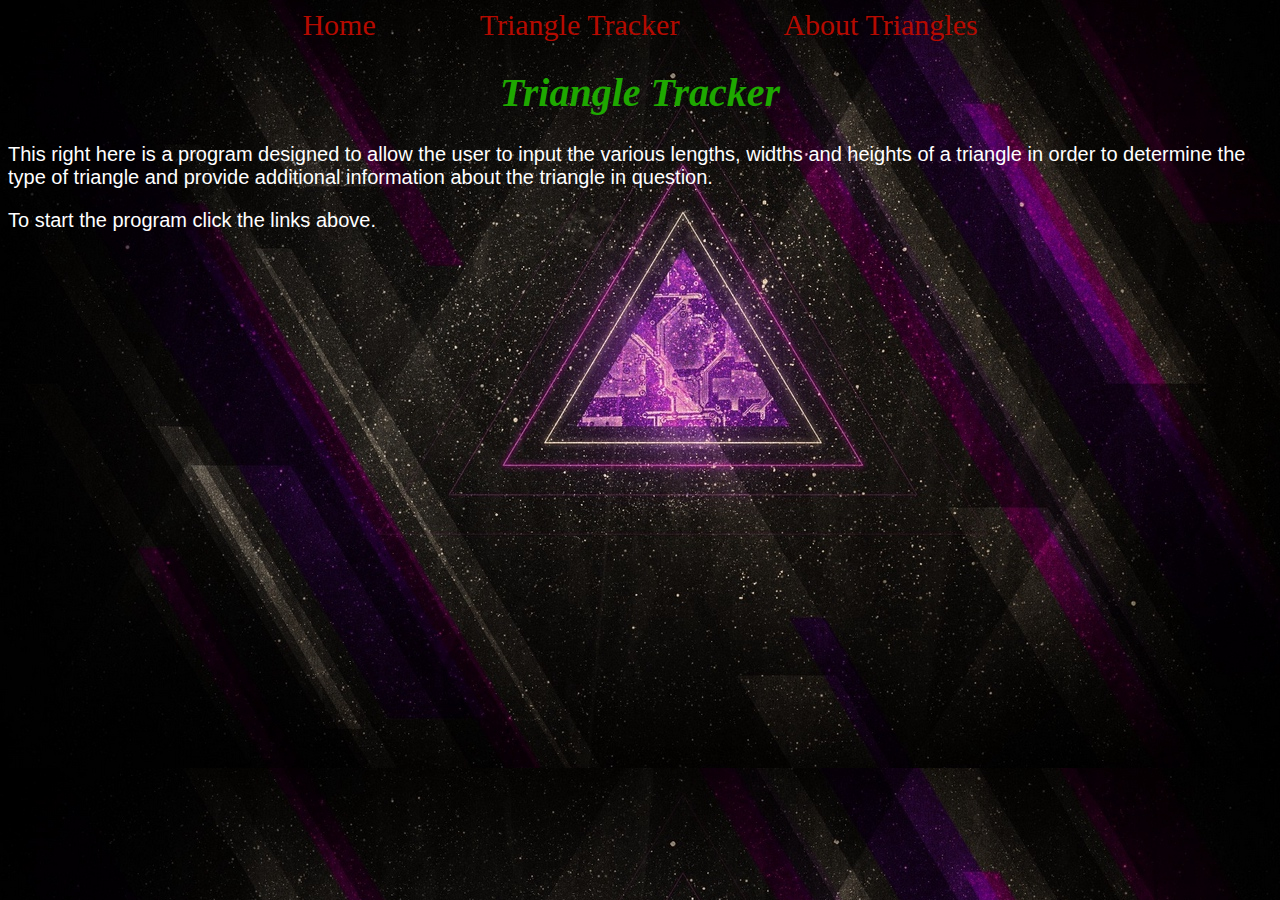
<file: index.html>
<!DOCTYPE html>
<html>
  <head>
    <title>HOME</title>
    <link rel="stylesheet" href="css/styles.css" type="text/css"/>
  </head>
  <body>
    <div class = "background1">
      <body background = "images/tria.jpg">
    </div>
    <div class = "references">
      <a href="index.html">Home</a>
      <a href="triangle-tracker.html">Triangle Tracker</a>
      <a href="about.html">About Triangles</a>
    </div>
    <h1>Triangle Tracker</h1>
      <p>This right here is a program designed to allow the user to input the various lengths, widths and heights of a triangle in order to determine the type of triangle and provide additional information about the triangle in question.</p>
      <p>To start the program click the links above.</p>
  </body>
</html>
</file>
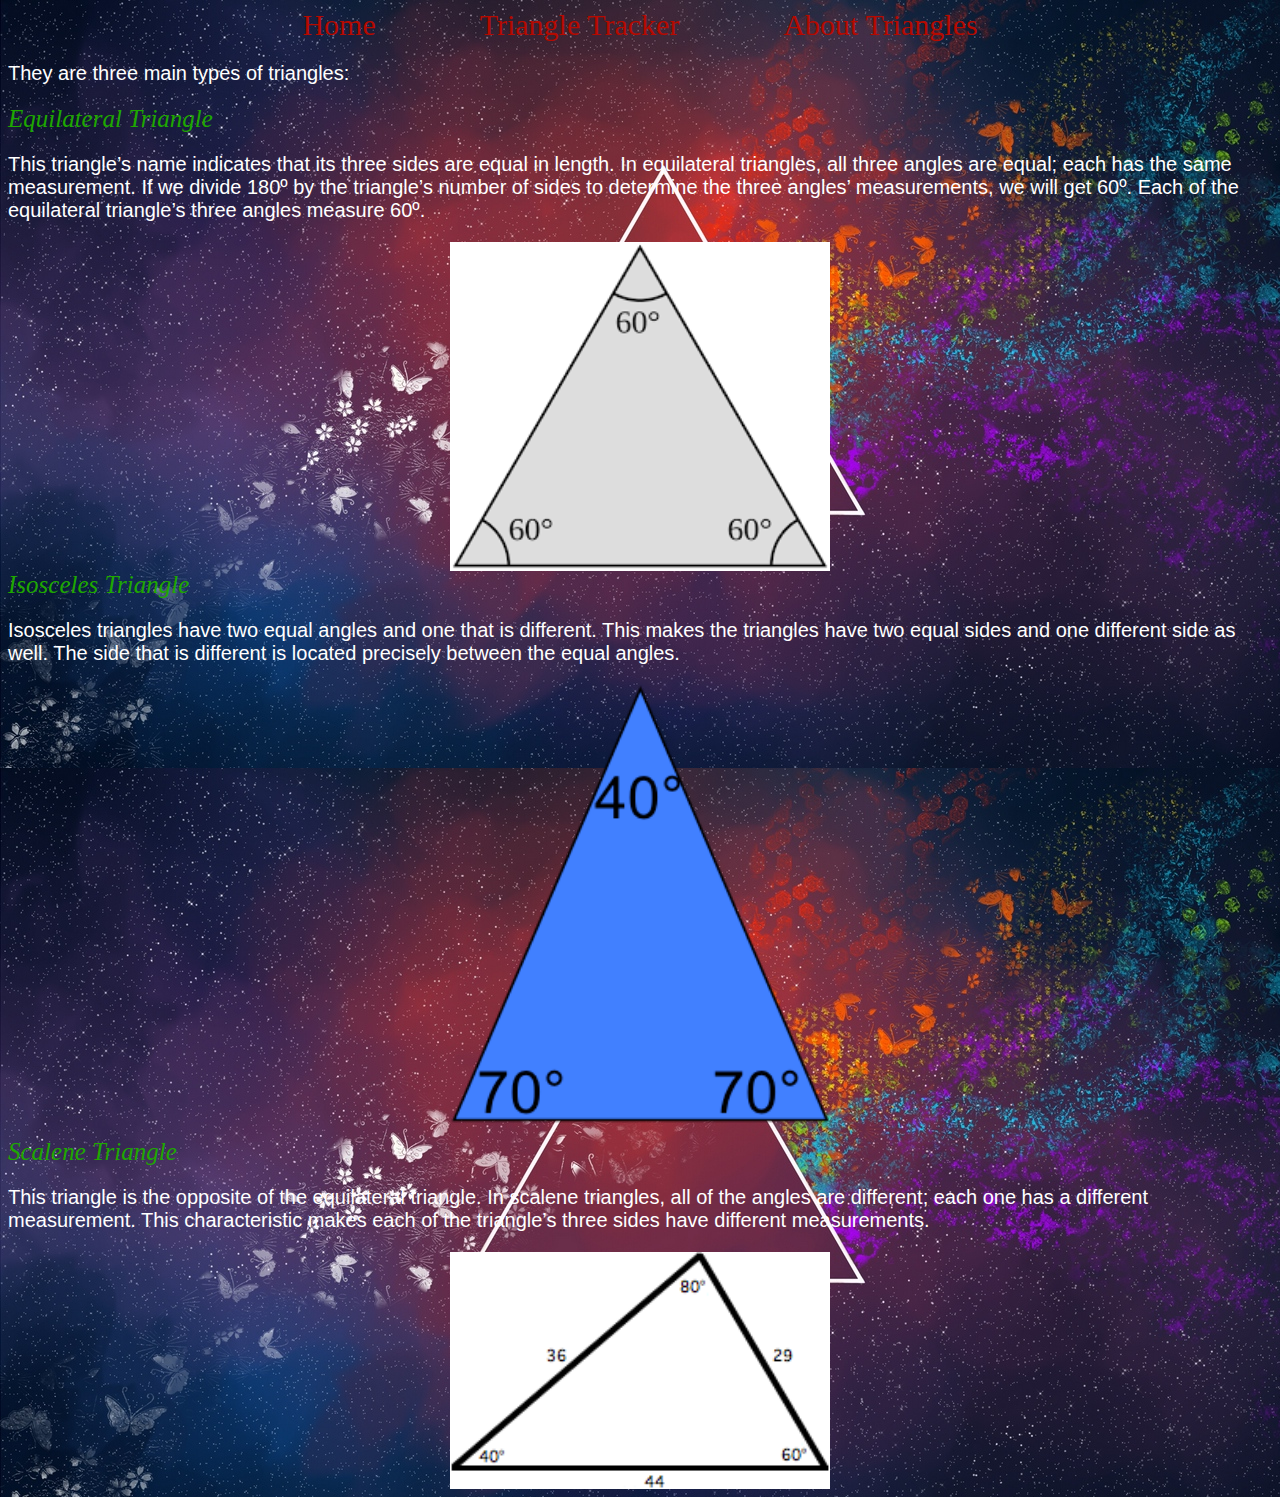
<file: about.html>
<!DOCTYPE html>
<html>
  <head>
    <title>Types of Triangles</title>
    <link rel="stylesheet" href="css/styles.css" type="text/css"/>
  </head>
  <body>
    <div class = "background2">
      <body background = "images/trian.jpg">
    </div>
    <div class = "references">
      <a href="index.html">Home</a>
      <a href="triangle-tracker.html">Triangle Tracker</a>
      <a href="about.html">About Triangles</a>
    </div>
    <div class = "description">
      <div class = "types">
        <p>They are three main types of triangles:</p>
          <div class = "list">
            <li>Equilateral Triangle</li>
          </div>
              <p>This triangle’s name indicates that its three sides are equal in length. In equilateral triangles, all three angles are equal; each has the same measurement. If we divide 180º by the triangle’s number of sides to determine the three angles’ measurements, we will get 60º.  Each of the equilateral triangle’s three angles measure 60º.</p>
                <div class = "image">
                  <img src = "images/equi.png">
                </div>
          <div class = "list">
            <li>Isosceles Triangle</li>
          </div>
              <p>Isosceles triangles have two equal angles and one that is different. This makes the triangles have two equal sides and one different side as well. The side that is different is located precisely between the equal angles.</p>
                <div class = "image">
                  <img src="images/isos.png">
                </div>
          <div class = "list">
            <li>Scalene Triangle</li>
          </div>
               <p>This triangle is the opposite of the equilateral triangle. In scalene triangles, all of the angles are different; each one has a different measurement. This characteristic makes each of the triangle’s three sides have different measurements.</p>
                <div class = "image">
                  <img src="images/scal.gif">
                </div>
  </body>
</html>
</file>
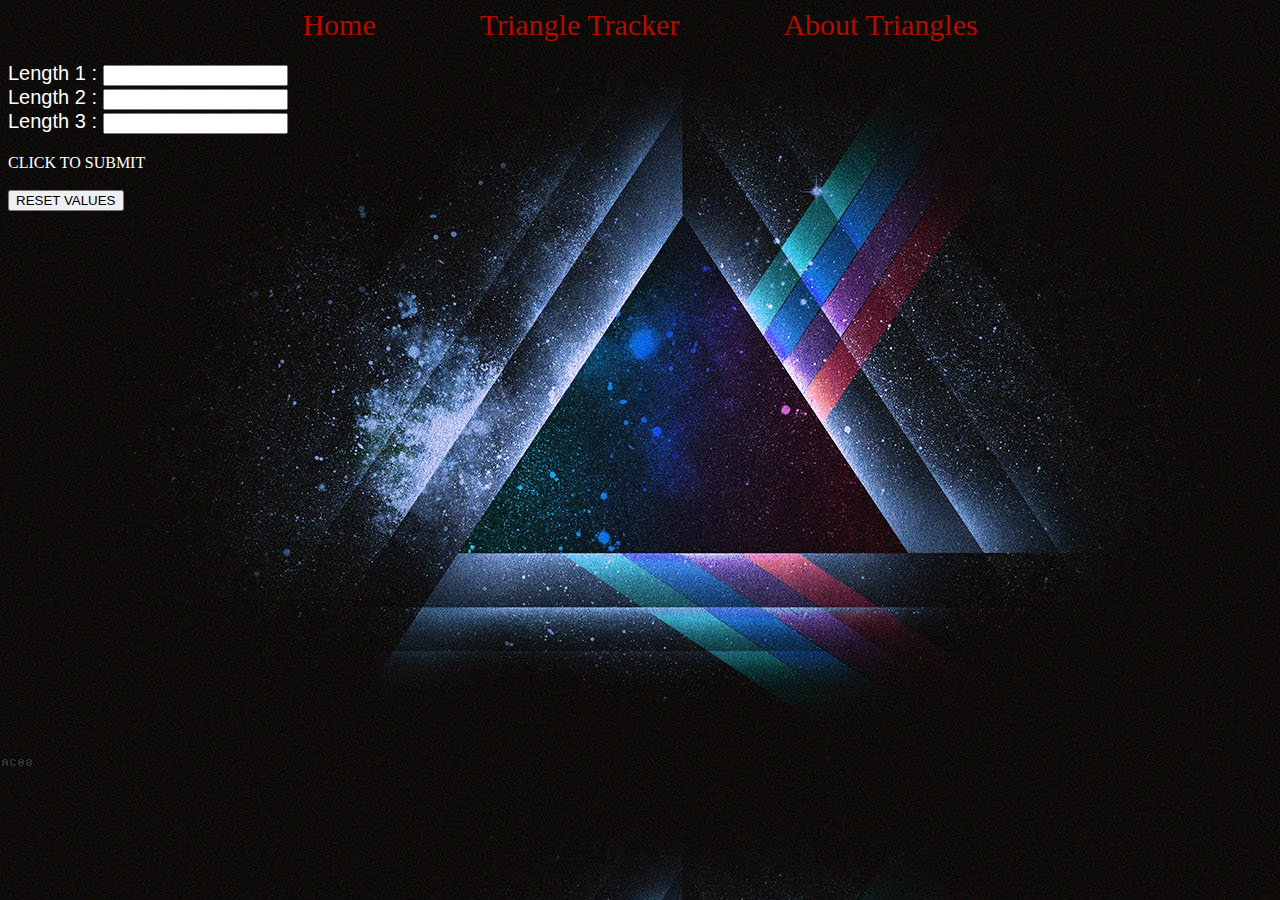
<file: triangle-tracker.html>
<!DOCTYPE html>
<html>
  <head>
    <title>Triangle Tracker</title>
    <link rel="stylesheet" href="css/styles.css" type="text/css"/>
  </head>
  <body>
    <div class = "background">
      <body background = "images/tri.jpg">
    </div>
    <div class = "references">
      <a href="index.html">Home</a>
      <a href="triangle-tracker.html">Triangle Tracker</a>
      <a href="about.html">About Triangles</a>
    </div>
    <div class="form">
     <form id="form">
    <p>
          Length 1 : <input type="text" id="length1"></input>
          <br>
          Length 2 : <input type="text" id="length2"></input>
          <br>
          Length 3 : <input type="text" id="length3"></input>
          <br>

          <div class="form-wrapper" <button type="button" onclick="triangle()">CLICK TO SUBMIT</button>
          </div>
          <br>
          <input type="reset" value="RESET VALUES">

        </p>
      </form>
      <p id="output"></p>

    <script src="js/script.js"></script>
  </body>
</html>
</file>
<file: css/styles.css>
a{
  text-decoration: none;
  padding: 50px;
  color: #B50A00;
  font-size: 30px;
}
.references{
  text-align: center;
}
p{
  color: #FFFFFF;
  font-size: 20px;
  font-family: sans-serif;
}
.list{
  color: #1EA800;
  font-size: 25px;
  font-style: italic;
}
h1{
  color: #1EA800;
  font-size: 40px;
  font-style: italic;
  text-align: center;
}
img{
  display: block;
  margin-left: auto;
  margin-right: auto;
  width: 30%;
}
.form-wrapper{
  color: #FFFFFF;
}
</file>
